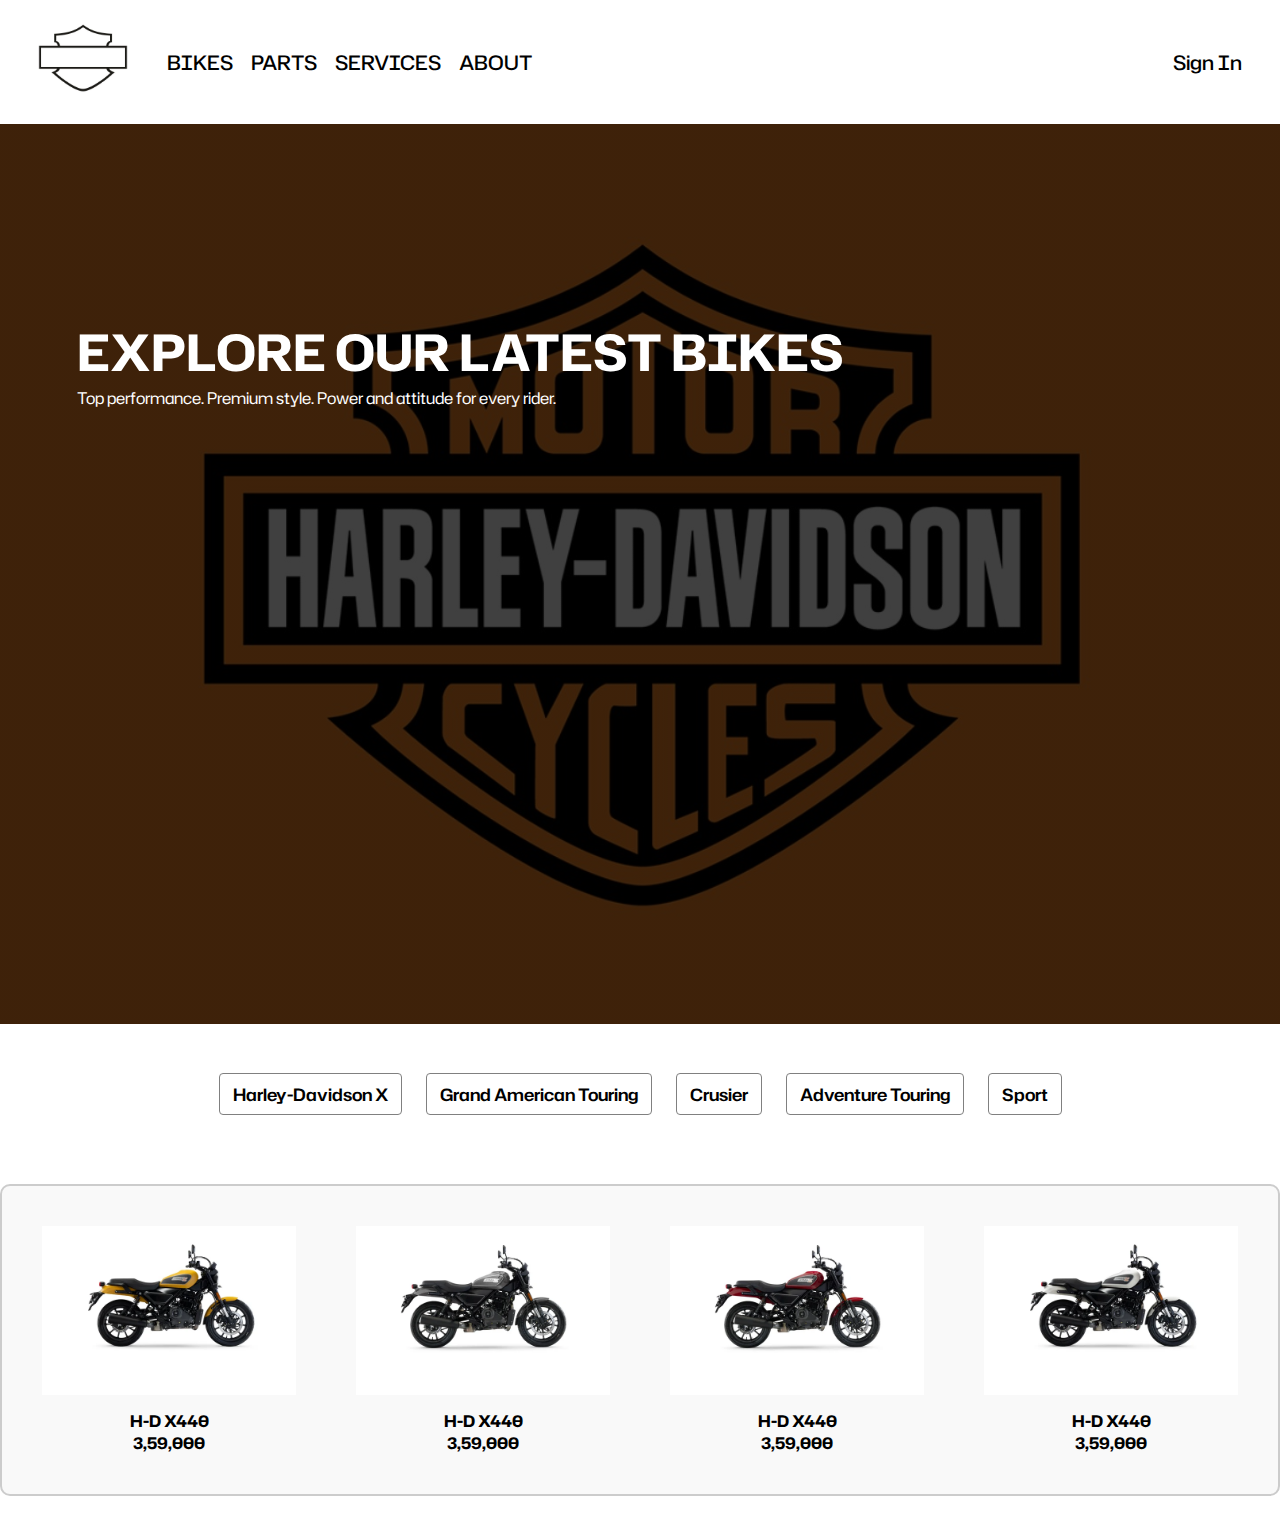
<file: index.html>
<!DOCTYPE html>
<html>
    <head>
        <meta charset="UTF-8">
        <meta name="viewport" content="width=device-width, initial-scale=1.0">
        <title>Bike Home</title>
        <link rel="stylesheet" href="menu.css">
        <link rel="preconnect" href="https://fonts.googleapis.com">

<link rel="preconnect" href="https://fonts.gstatic.com" crossorigin>
<link href="https://fonts.googleapis.com/css2?family=Hubot+Sans:ital,wght@0,200..900;1,200..900&family=Oswald:wght@200..700&display=swap" rel="stylesheet">
    </head>
    <body>
        <section class="black">

        </section>
        <section class="white">
            <nav>
                
                <a class="har" href="index.html"><img src="outline.jpg"></a>
                <div class="nav-links">
                    <ul>
                        <li><a href="bikes.html">BIKES</a></li>
                        <li><a href="parts.html">PARTS</a></li>
                        <li><a href="services.html">SERVICES</a></li>
                        <li><a href="about.html">ABOUT</a></li>
                    </ul>

                </div>
                <div class="signin">
                   
                    <a href="signin.html">Sign In</a>
                    
                </div>
            </nav>
        </section>
        <section class="header" style="background-image: linear-gradient(rgba(0, 0, 0, 0.75), rgba(0, 0, 0, 0.75)), url('logo.jpg'); background-size: cover; background-position: center;">

            <div class="quote">
                <h1>EXPLORE OUR LATEST BIKES</h1>
                <p>Top performance. Premium style. Power and attitude for every rider.</p>
            </div>
        </section>
        

        <!-- new section -->

        <section class="afterimage">
            <div class="row">
                <ul>
                   
                        <li><a href="index.html">Harley-Davidson X</a></li>
                        <li><a href="grandamerican.html">Grand American Touring</a></li>
                        <li><a href="crusier.html">Crusier</a></li>
                        <li><a href="adventure.html">Adventure Touring</a></li>
                        <li><a href="sport.html">Sport</a></li>
                    
                </ul>
            </div>

        </section>
        <section class = "model">
            <div class="model-item1">
                <img src="yellow-hdx440.webp" alt="yello bike image">
                <p>H-D X440<br>3,59,000</p>
            </div>
            <div class="model-item2">
                <img src="blackhdx4400.webp" alt="black bike image">
                <p>H-D X440<br>3,59,000</p>
            </div>
            <div class="model-item2">
                <img src="red-hdx440.webp" alt="red bike image">
                <p>H-D X440<br>3,59,000</p>
            </div>
            <div class="model-item2">
                <img src="gray-hdx440.webp" alt="gray bike image">
                <p>H-D X440<br>3,59,000</p>
            </div>
            
           
            
            

        </section>

    </body>

</html>
</file>
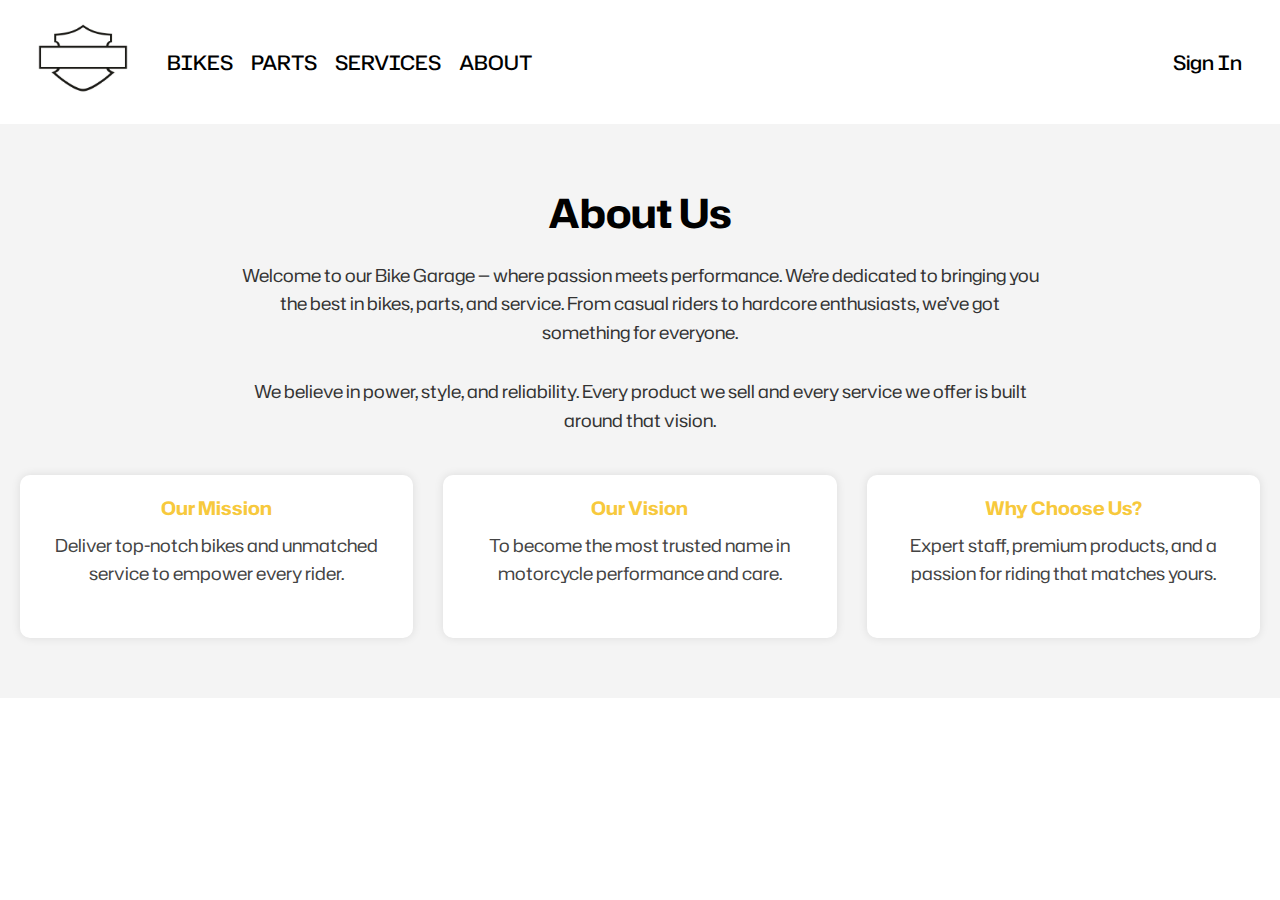
<file: about.html>
<!DOCTYPE html>
<html lang="en">
<head>
  <meta charset="UTF-8" />
  <meta name="viewport" content="width=device-width, initial-scale=1.0"/>
  <title>About Us - Bike Garage</title>
  <link rel="stylesheet" href="menu.css"/>
  <link rel="preconnect" href="https://fonts.googleapis.com">
  <link rel="preconnect" href="https://fonts.gstatic.com" crossorigin>
  <link href="https://fonts.googleapis.com/css2?family=Hubot+Sans:wght@400;700&display=swap" rel="stylesheet">
  <style>
    .about-section {
      padding: 60px 20px;
      background-color: #f4f4f4;
      text-align: center;
      font-family: "Hubot Sans", sans-serif;
    }

    .about-section h1 {
      font-size: 40px;
      margin-bottom: 20px;
    }

    .about-section p {
      font-size: 18px;
      line-height: 1.6;
      max-width: 800px;
      margin: 0 auto 30px auto;
      color: #333;
    }

    .about-values {
      display: grid;
      grid-template-columns: repeat(auto-fit, minmax(250px, 1fr));
      gap: 30px;
      margin-top: 40px;
    }

    .value-card {
      background: white;
      padding: 20px;
      border-radius: 10px;
      box-shadow: 0 0 10px rgba(0,0,0,0.1);
    }

    .value-card h3 {
      color: #f7c631f1;
      margin-bottom: 10px;
    }

    .value-card p {
      color: #444;
    }

    @media (max-width: 600px) {
      .about-section h1 {
        font-size: 30px;
      }
    }
  </style>
</head>
<body>

  <section class="white">
    <nav>
      <a class="har" href="index.html"><img src="outline.jpg" alt="logo" /></a>
      <div class="nav-links">
        <ul>
          <li><a href="bikes.html">BIKES</a></li>
          <li><a href="parts.html">PARTS</a></li>
          <li><a href="services.html">SERVICES</a></li>
          <li><a href="about.html">ABOUT</a></li>
        </ul>
      </div>
      <div class="signin">
        <a href="signin.html">Sign In</a>
      </div>
    </nav>
  </section>

  <section class="about-section">
    <h1>About Us</h1>
    <p>Welcome to our Bike Garage — where passion meets performance. We’re dedicated to bringing you the best in bikes, parts, and service. From casual riders to hardcore enthusiasts, we’ve got something for everyone.</p>
    <p>We believe in power, style, and reliability. Every product we sell and every service we offer is built around that vision.</p>

    <div class="about-values">
      <div class="value-card">
        <h3>Our Mission</h3>
        <p>Deliver top-notch bikes and unmatched service to empower every rider.</p>
      </div>
      <div class="value-card">
        <h3>Our Vision</h3>
        <p>To become the most trusted name in motorcycle performance and care.</p>
      </div>
      <div class="value-card">
        <h3>Why Choose Us?</h3>
        <p>Expert staff, premium products, and a passion for riding that matches yours.</p>
      </div>
    </div>
  </section>

</body>
</html>
</file>
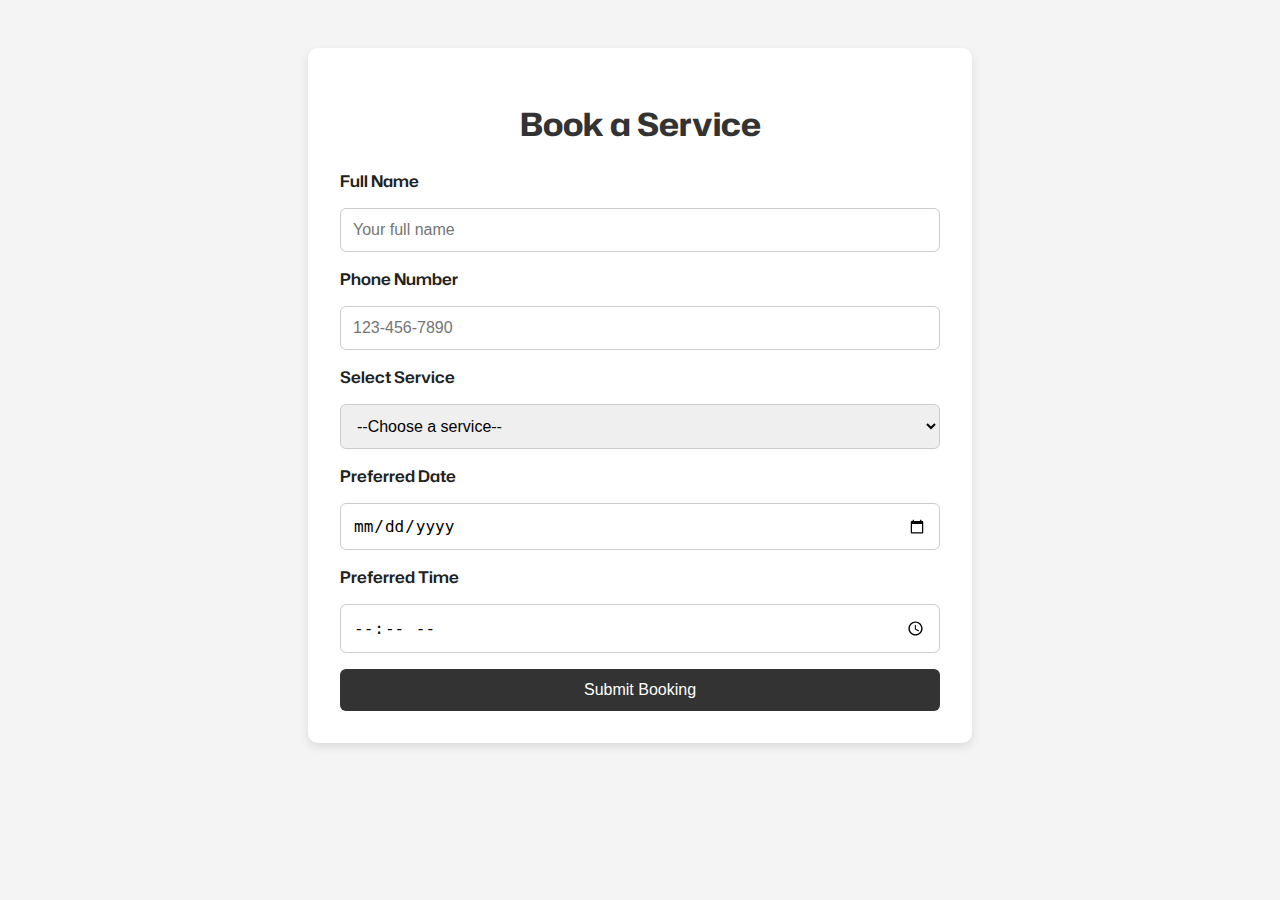
<file: book.html>
<!DOCTYPE html>
<html lang="en">
<head>
  <meta charset="UTF-8" />
  <meta name="viewport" content="width=device-width, initial-scale=1.0"/>
  <title>Book Service</title>
  <link rel="stylesheet" href="book.css" />
  <link href="https://fonts.googleapis.com/css2?family=Hubot+Sans:wght@400;600&display=swap" rel="stylesheet" />
</head>
<body>
  <section class="booking-container">
    <h1>Book a Service</h1>
    <form class="booking-form">
      <label for="name">Full Name</label>
      <input type="text" id="name" name="name" placeholder="Your full name" required />

      <label for="phone">Phone Number</label>
      <input type="tel" id="phone" name="phone" placeholder="123-456-7890" required />

      <label for="service">Select Service</label>
      <select id="service" name="service" required>
        <option value="">--Choose a service--</option>
        <option value="oil">Oil Change</option>
        <option value="brake">Brake & Tyre Check</option>
        <option value="tuning">Performance Tuning</option>
        <option value="diagnostics">Full Diagnostics</option>
      </select>

      <label for="date">Preferred Date</label>
      <input type="date" id="date" name="date" required />

      <label for="time">Preferred Time</label>
      <input type="time" id="time" name="time" required />

      <button type="submit">Submit Booking</button>
    </form>
  </section>
</body>
</html>
</file>
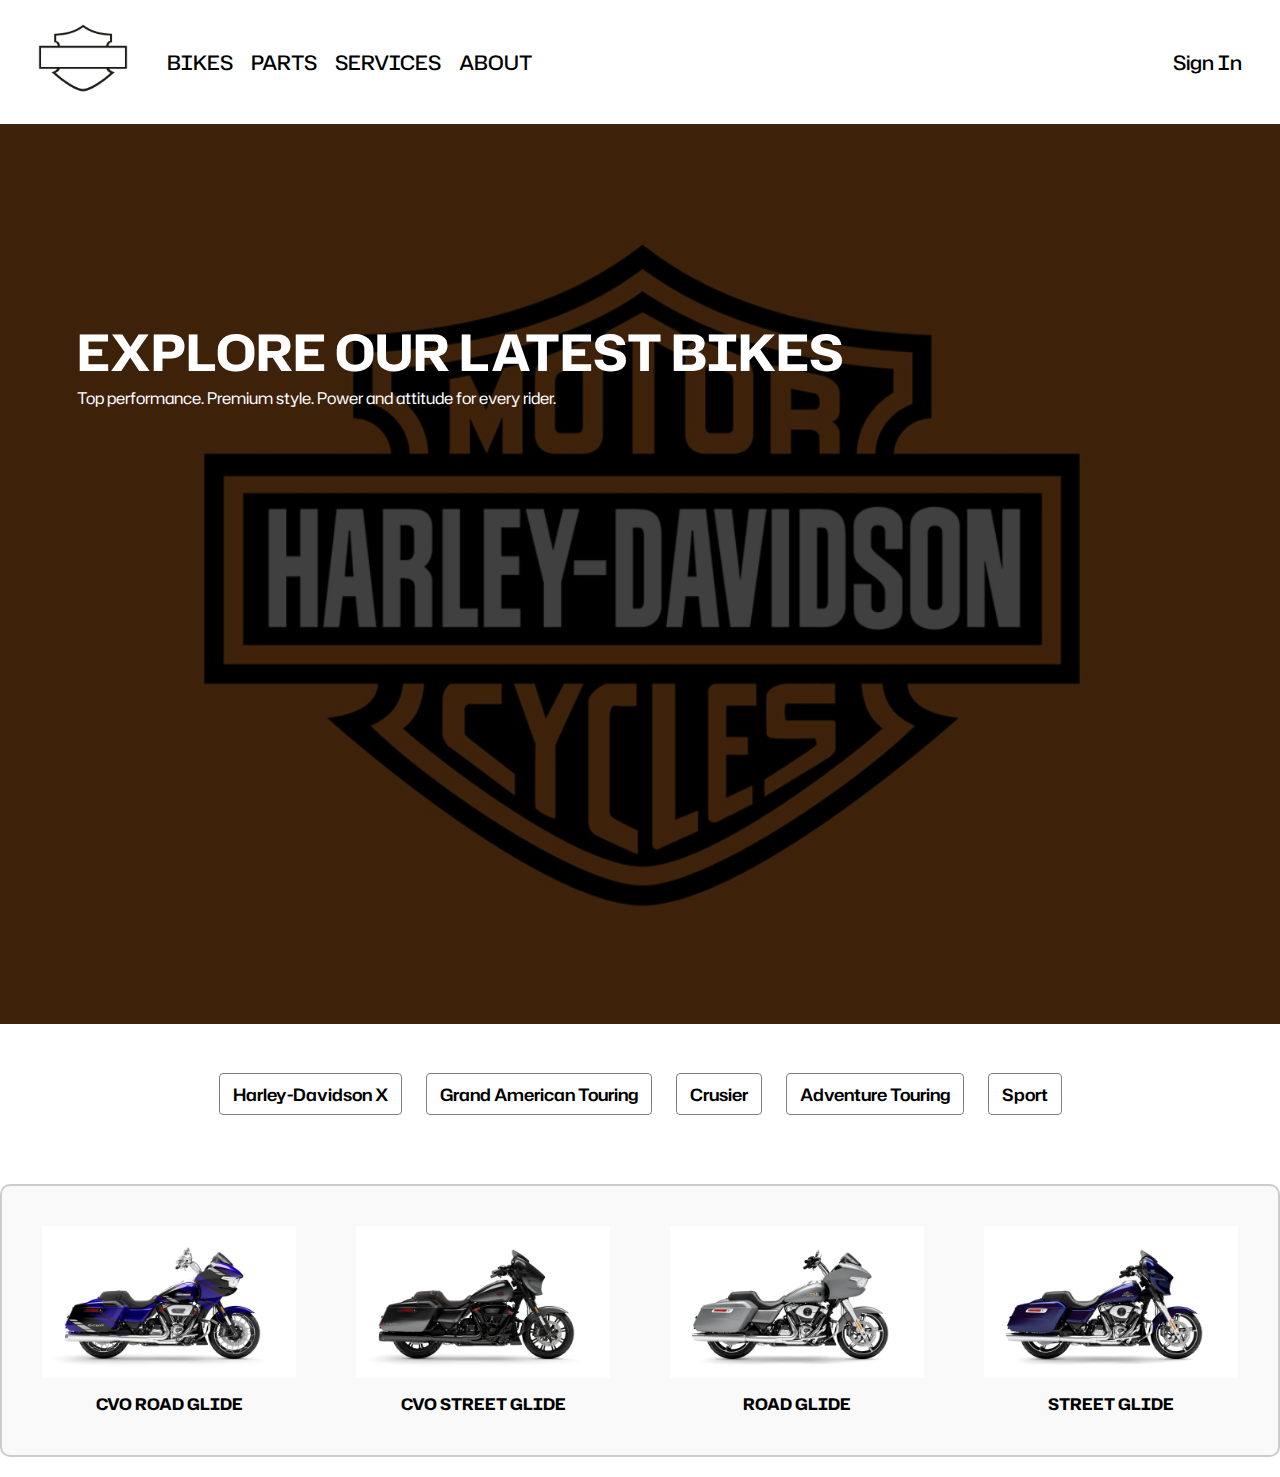
<file: grandamerican.html>
<!DOCTYPE html>
<html>
    <head>
        <meta charset="UTF-8">
        <meta name="viewport" content="width=device-width, initial-scale=1.0">
        <title>Bike Home</title>
        <link rel="stylesheet" href="menu.css">
        <link rel="preconnect" href="https://fonts.googleapis.com">

<link rel="preconnect" href="https://fonts.gstatic.com" crossorigin>
<link href="https://fonts.googleapis.com/css2?family=Hubot+Sans:ital,wght@0,200..900;1,200..900&family=Oswald:wght@200..700&display=swap" rel="stylesheet">
    </head>
    <body>
        <section class="black">

        </section>
        <section class="white">
            <nav>
                
                <a class="har" href="index.html"><img src="outline.jpg"></a>
                <div class="nav-links">
                    <ul>
                        <li><a href="bikes.html">BIKES</a></li>
                        <li><a href="parts.html">PARTS</a></li>
                        <li><a href="services.html">SERVICES</a></li>
                        <li><a href="about.html">ABOUT</a></li>
                    </ul>

                </div>
                <div class="signin">
                   
                    <a href="signin.html">Sign In</a>
                    
                </div>
            </nav>
        </section>
        <section class="header" style="background-image: linear-gradient(rgba(0, 0, 0, 0.75), rgba(0, 0, 0, 0.75)), url('logo.jpg'); background-size: cover; background-position: center;">

            <div class="quote">
                <h1>EXPLORE OUR LATEST BIKES</h1>
                <p>Top performance. Premium style. Power and attitude for every rider.</p>
            </div>
        </section>
        

        <!-- new section -->

        <section class="afterimage">
            <div class="row">
                <ul>
                   
                        <li><a href="index.html">Harley-Davidson X</a></li>
                        <li><a href="grandamerican.html">Grand American Touring</a></li>
                        <li><a href="crusier.html">Crusier</a></li>
                        <li><a href="adventure.html">Adventure Touring</a></li>
                        <li><a href="sport.html">Sport</a></li>
                    
                </ul>
            </div>        
        </section>
        <section class = "model">
            <div class="model-item1">
                <img src="cvo road glide.webp" alt="yello bike image">
                <p>CVO ROAD GLIDE</p>
            </div>
            <div class="model-item2">
                <img src="cvo street glide.webp" alt="black bike image">
                <p>CVO STREET GLIDE</p>
            </div>
            <div class="model-item2">
                <img src="road glide.webp" alt="red bike image">
                <p>ROAD GLIDE</p>
            </div>
            <div class="model-item2">
                <img src="street.webp" alt="gray bike image">
                <p>STREET GLIDE</p>
            </div>
            
           
            
            

        </section>

    </body>

</html>
</file>
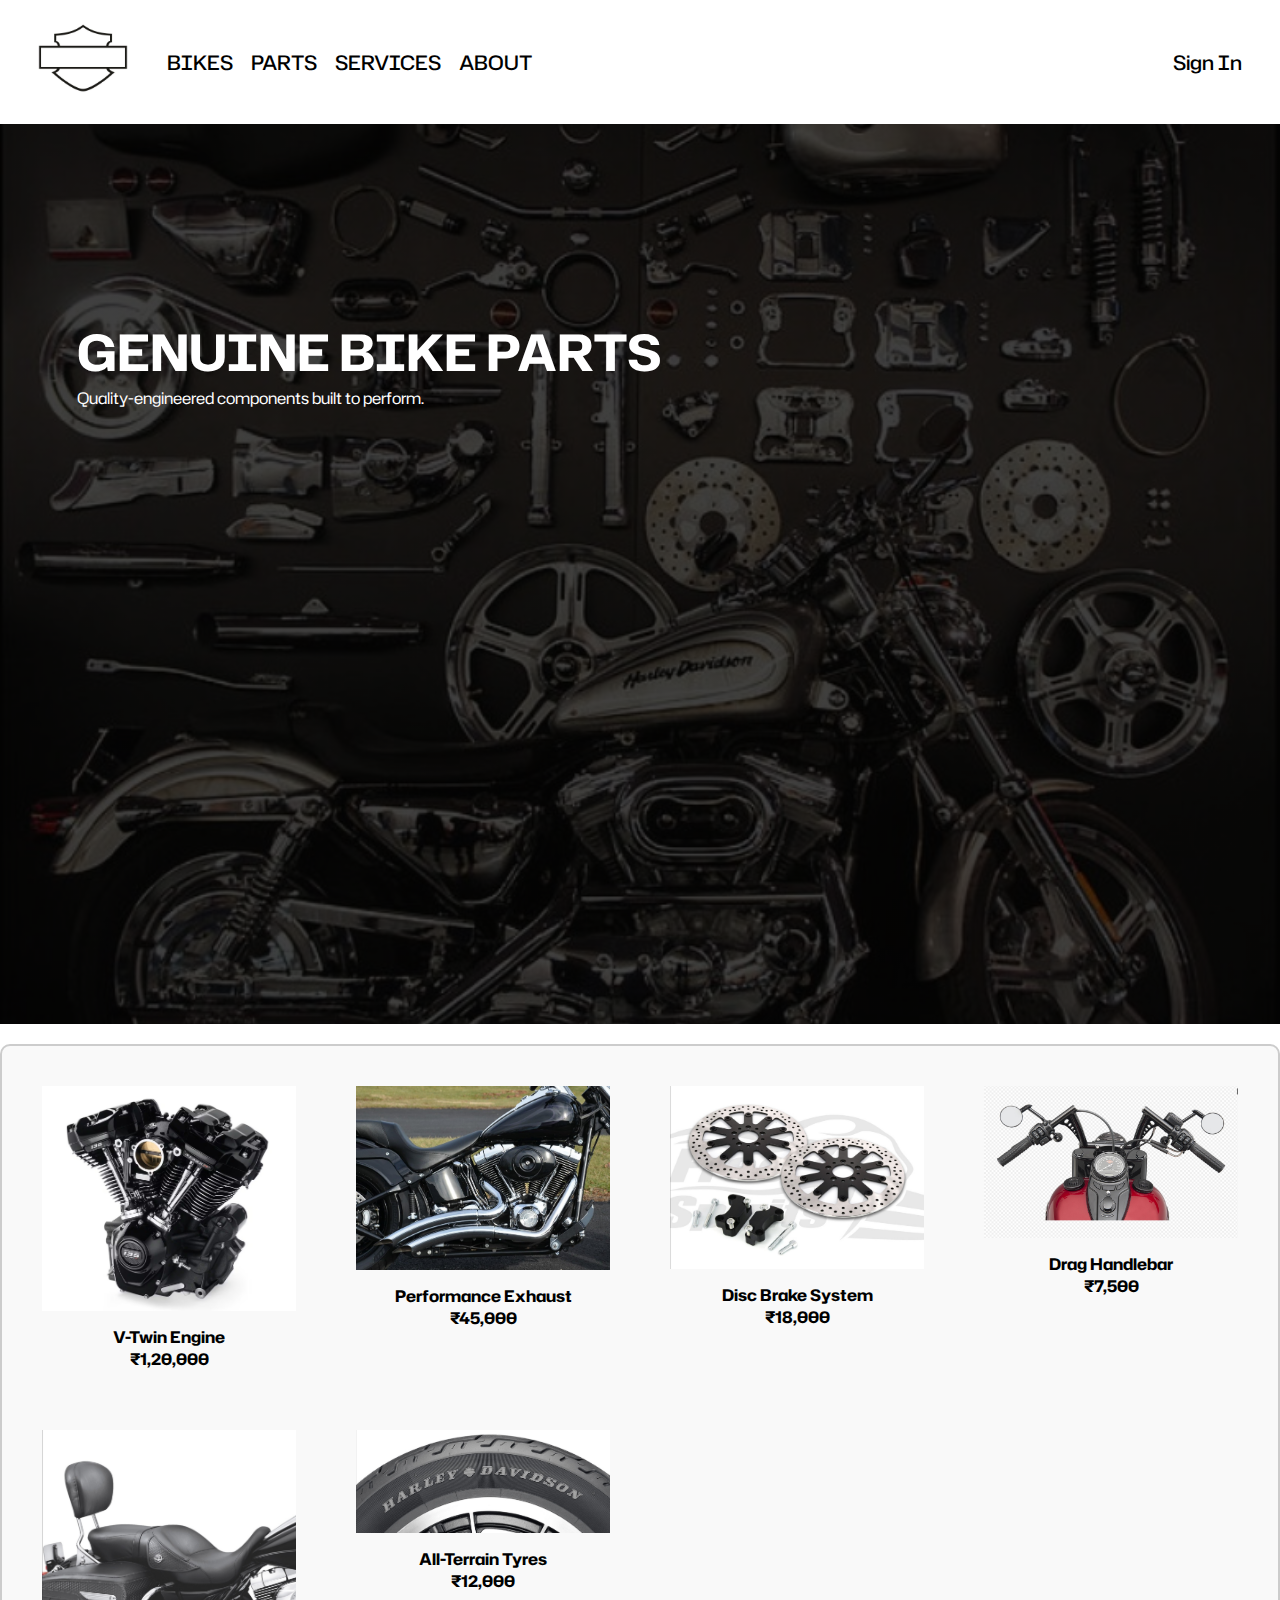
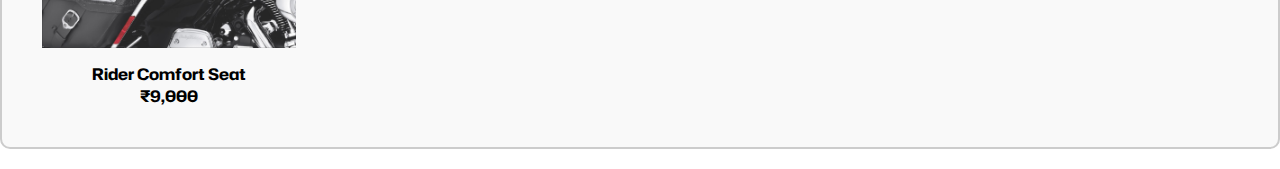
<file: parts.html>
<!DOCTYPE html>
<html lang="en">
<head>
  <meta charset="UTF-8" />
  <meta name="viewport" content="width=device-width, initial-scale=1.0"/>
  <title>Bike Parts</title>
  <link rel="stylesheet" href="menu.css" />
  <link rel="preconnect" href="https://fonts.googleapis.com">
  <link rel="preconnect" href="https://fonts.gstatic.com" crossorigin>
  <link href="https://fonts.googleapis.com/css2?family=Hubot+Sans:wght@400;700&display=swap" rel="stylesheet">
</head>
<body>

  <!-- Navigation -->
  <section class="white">
    <nav>
      <a class="har" href="index.html"><img src="outline.jpg" alt="logo" /></a>
      <div class="nav-links">
        <ul>
          <li><a href="bikes.html">BIKES</a></li>
          <li><a href="parts.html">PARTS</a></li>
          <li><a href="services.html">SERVICES</a></li>
          <li><a href="">ABOUT</a></li>
        </ul>
      </div>
      <div class="signin">
        <a href="signin.html">Sign In</a>
      </div>
    </nav>
  </section>

  <!-- Header -->
  <section class="header" style="background-image: linear-gradient(rgba(0, 0, 0, 0.75), rgba(0, 0, 0, 0.75)), url('bike part.jpg'); background-size: cover; background-position: center;">
    <div class="quote">
      <h1>GENUINE BIKE PARTS</h1>
      <p>Quality-engineered components built to perform.</p>
    </div>
  </section>

  <!-- Parts Section -->
  <section class="model">
    <div class="model-item1">
      <img src="engin.jpg" alt="Engine">
      <p>V-Twin Engine<br>₹1,20,000</p>
    </div>
    <div class="model-item2">
      <img src="silensor.jpg" alt="Exhaust">
      <p>Performance Exhaust<br>₹45,000</p>
    </div>
    <div class="model-item2">
      <img src="brake.jpg" alt="Brake">
      <p>Disc Brake System<br>₹18,000</p>
    </div>
    <div class="model-item2">
      <img src="handle.jpg" alt="Handlebar">
      <p>Drag Handlebar<br>₹7,500</p>
    </div>
    <div class="model-item2">
      <img src="seat.jpg" alt="Seat">
      <p>Rider Comfort Seat<br>₹9,000</p>
    </div>
    <div class="model-item2">
      <img src="tyre.jpg" alt="Tyres">
      <p>All-Terrain Tyres<br>₹12,000</p>
    </div>
  </section>

</body>
</html>
</file>
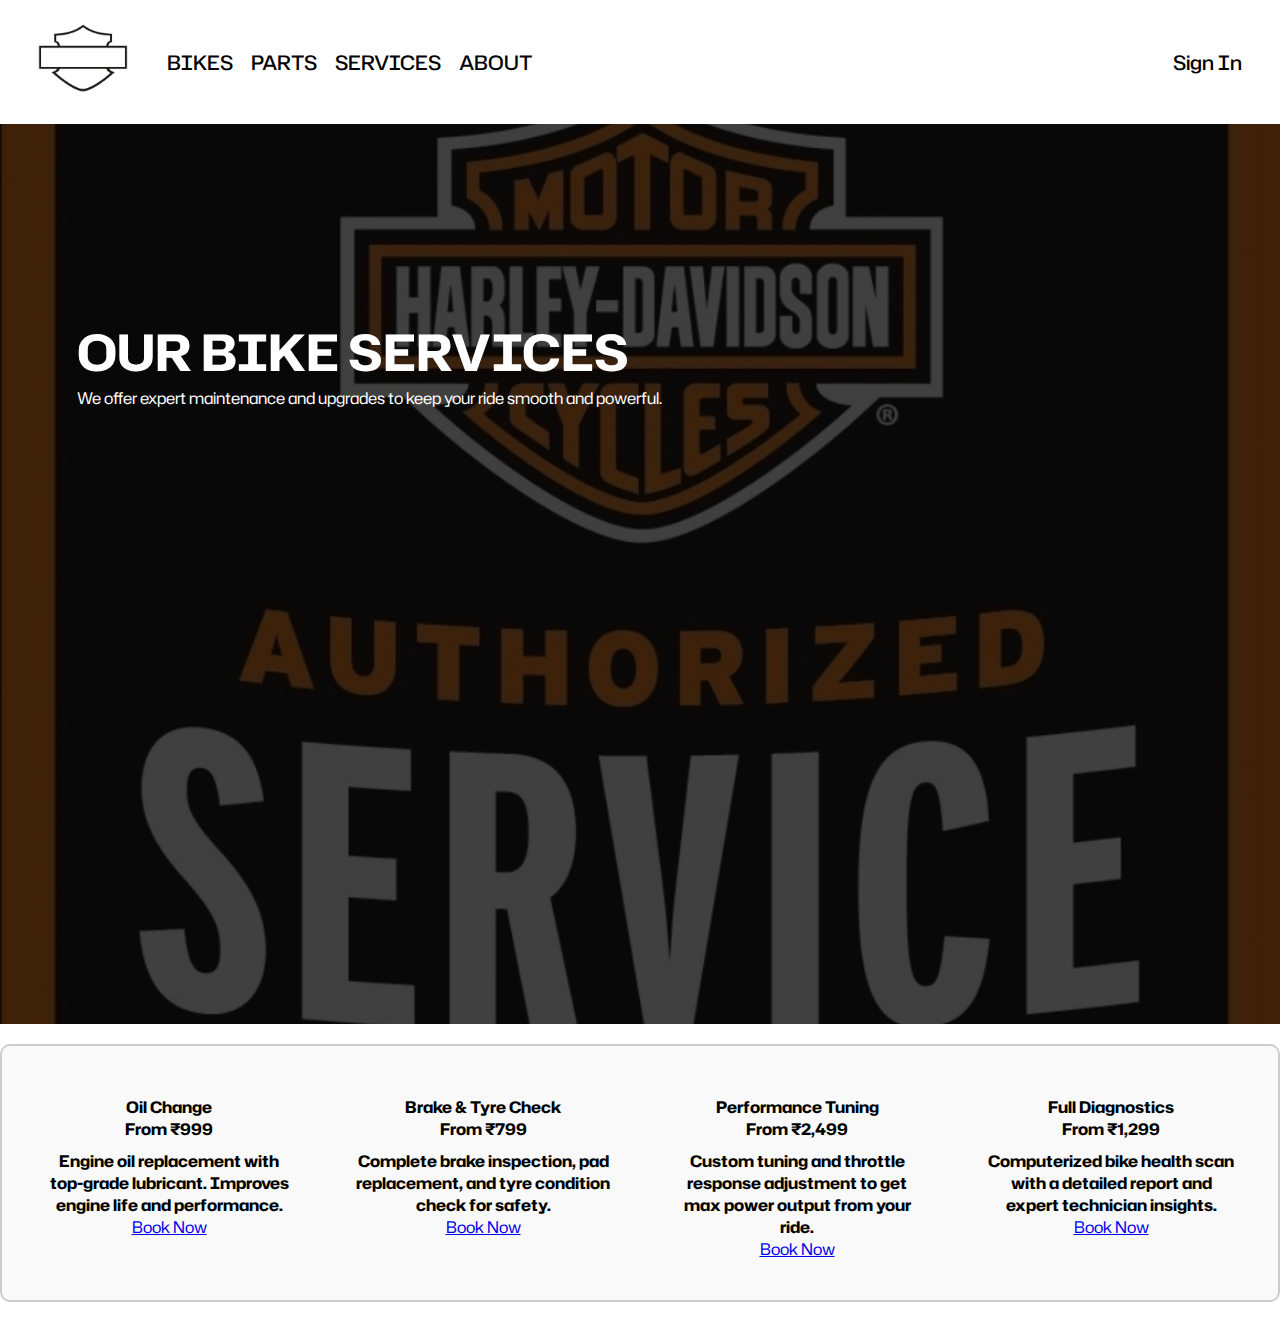
<file: services.html>
<!DOCTYPE html>
<html lang="en">
<head>
  <meta charset="UTF-8" />
  <meta name="viewport" content="width=device-width, initial-scale=1.0"/>
  <title>Services</title>
  <link rel="stylesheet" href="menu.css" />
  <link rel="preconnect" href="https://fonts.googleapis.com" />
  <link rel="preconnect" href="https://fonts.gstatic.com" crossorigin />
  <link href="https://fonts.googleapis.com/css2?family=Hubot+Sans:ital,wght@0,200..900;1,200..900&display=swap" rel="stylesheet" />
</head>
<body>

  <!-- Navigation -->
  <section class="white">
    <nav>
      <a class="har" href="index.html"><img src="outline.jpg" alt="Logo" /></a>
      <div class="nav-links">
        <ul>
          <li><a href="bikes.html">BIKES</a></li>
          <li><a href="parts.html">PARTS</a></li>
          <li><a href="services.html">SERVICES</a></li>
          <li><a href="about.html">ABOUT</a></li>
        </ul>
      </div>
      <div class="signin">
        <a href="signin.html">Sign In</a>
      </div>
    </nav>
  </section>

  <!-- Header Section -->
  <section class="header" style="background-image: linear-gradient(rgba(0,0,0,0.75), rgba(0,0,0,0.75)), url('services.jpg'); background-size: cover; background-position: center;">
    <div class="quote">
      <h1>OUR BIKE SERVICES</h1>
      <p>We offer expert maintenance and upgrades to keep your ride smooth and powerful.</p>
    </div>
  </section>

  <!-- Services Section -->
  <section class="model">
    <div class="model-item1">
     
      <p>Oil Change<br>From ₹999</p>
      <p class="service-desc">Engine oil replacement with top-grade lubricant. Improves engine life and performance.</p>
      <a href="#" class="book-btn">Book Now</a>
    </div>
    <div class="model-item2">
     
      <p>Brake & Tyre Check<br>From ₹799</p>
      <p class="service-desc">Complete brake inspection, pad replacement, and tyre condition check for safety.</p>
      <a href="#" class="book-btn">Book Now</a>
    </div>
    <div class="model-item2">
      
      <p>Performance Tuning<br>From ₹2,499</p>
      <p class="service-desc">Custom tuning and throttle response adjustment to get max power output from your ride.</p>
      <a href="#" class="book-btn">Book Now</a>
    </div>
    <div class="model-item2">
     
      <p>Full Diagnostics<br>From ₹1,299</p>
      <p class="service-desc">Computerized bike health scan with a detailed report and expert technician insights.</p>
      <a href="#" class="book-btn">Book Now</a>
    </div>
  </section>

</body>
</html>
</file>
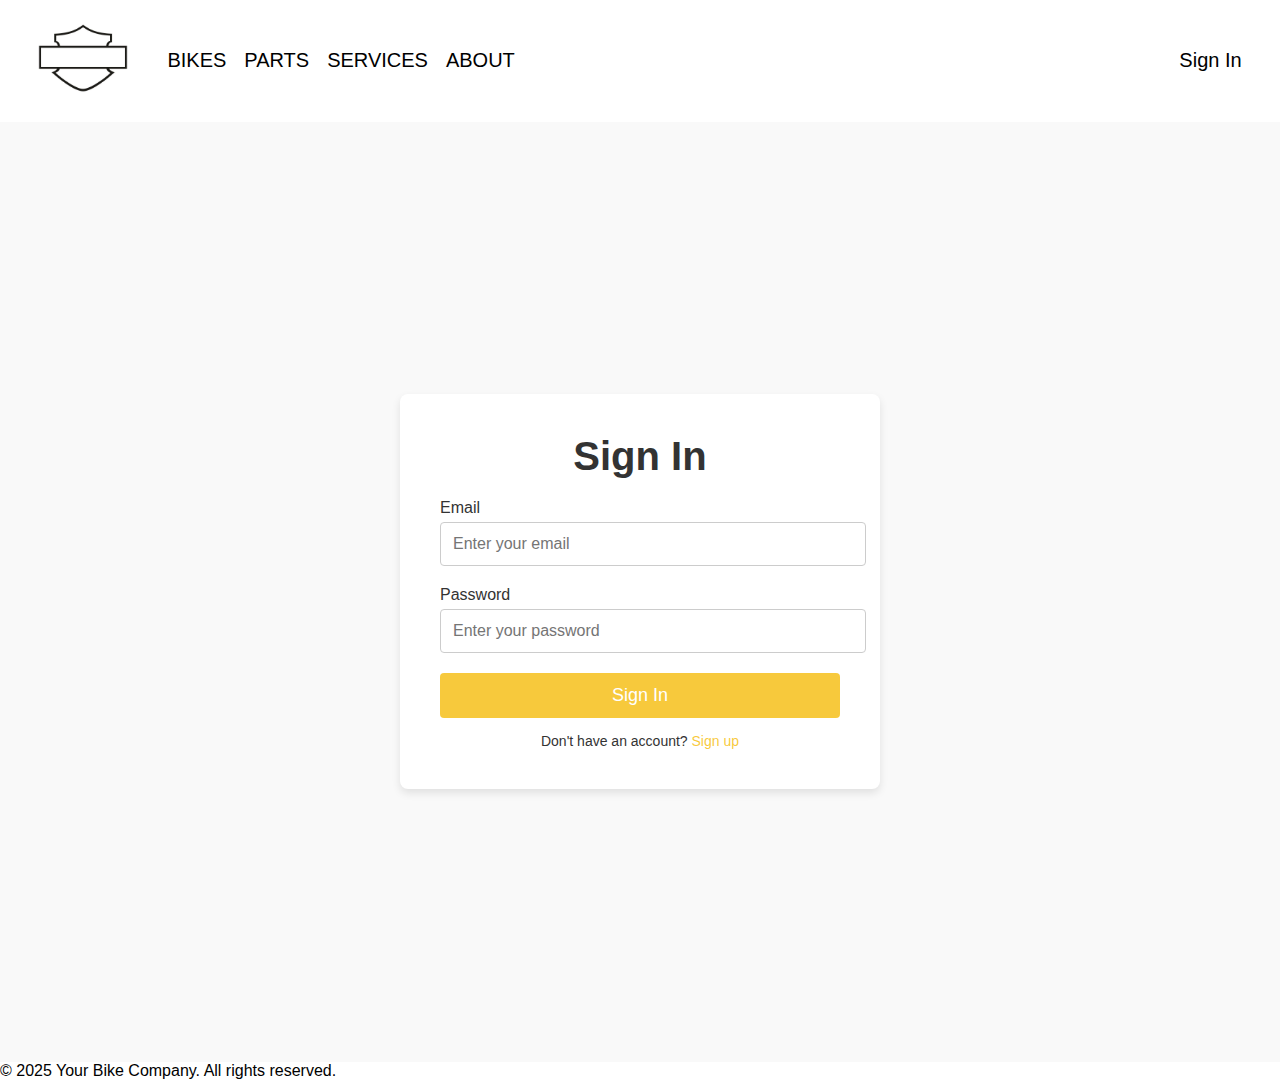
<file: signin.html>
<!DOCTYPE html>
<html lang="en">
<head>
    <meta charset="UTF-8">
    <meta name="viewport" content="width=device-width, initial-scale=1.0">
    <title>Sign In</title>
    <link rel="stylesheet" href="menu.css">
    <link rel="preconnect" href="https://fonts.googleapis.com">
    <link rel="preconnect" href="https://fonts.gstatic.com" crossorigin>
    <link href="sign.css" rel="stylesheet">
</head>
<body>
    <section class="black">
        <!-- You can put any content for the black section here if needed -->
    </section>

    <section class="white">
        <nav>
            <a class="har" href="index.html"><img src="outline.jpg" alt="Logo"></a>
            <div class="nav-links">
                <ul>
                    <li><a href="index.html">BIKES</a></li>
                    <li><a href="parts.html">PARTS</a></li>
                    <li><a href="services.html">SERVICES</a></li>
                    <li><a href="about.html">ABOUT</a></li>
                </ul>
            </div>
            <div class="signin">
                <a href="signin.html">Sign In</a>
            </div>
        </nav>
    </section>

    <!-- Sign In Section -->
    <section class="signin-section">
        <div class="signin-container">
            <h1>Sign In</h1>
            <form action="#" method="POST">
                <div class="input-group">
                    <label for="email">Email</label>
                    <input type="email" id="email" name="email" placeholder="Enter your email" required>
                </div>
                <div class="input-group">
                    <label for="password">Password</label>
                    <input type="password" id="password" name="password" placeholder="Enter your password" required>
                </div>
                <div class="submit-group">
                    <button type="submit" class="btn-signin">Sign In</button>
                </div>
            </form>
            <p class="signup-prompt">Don't have an account? <a href="signup.html">Sign up</a></p>
        </div>
    </section>

    <footer>
        <p>&copy; 2025 Your Bike Company. All rights reserved.</p>
    </footer>
</body>
</html>
</file>
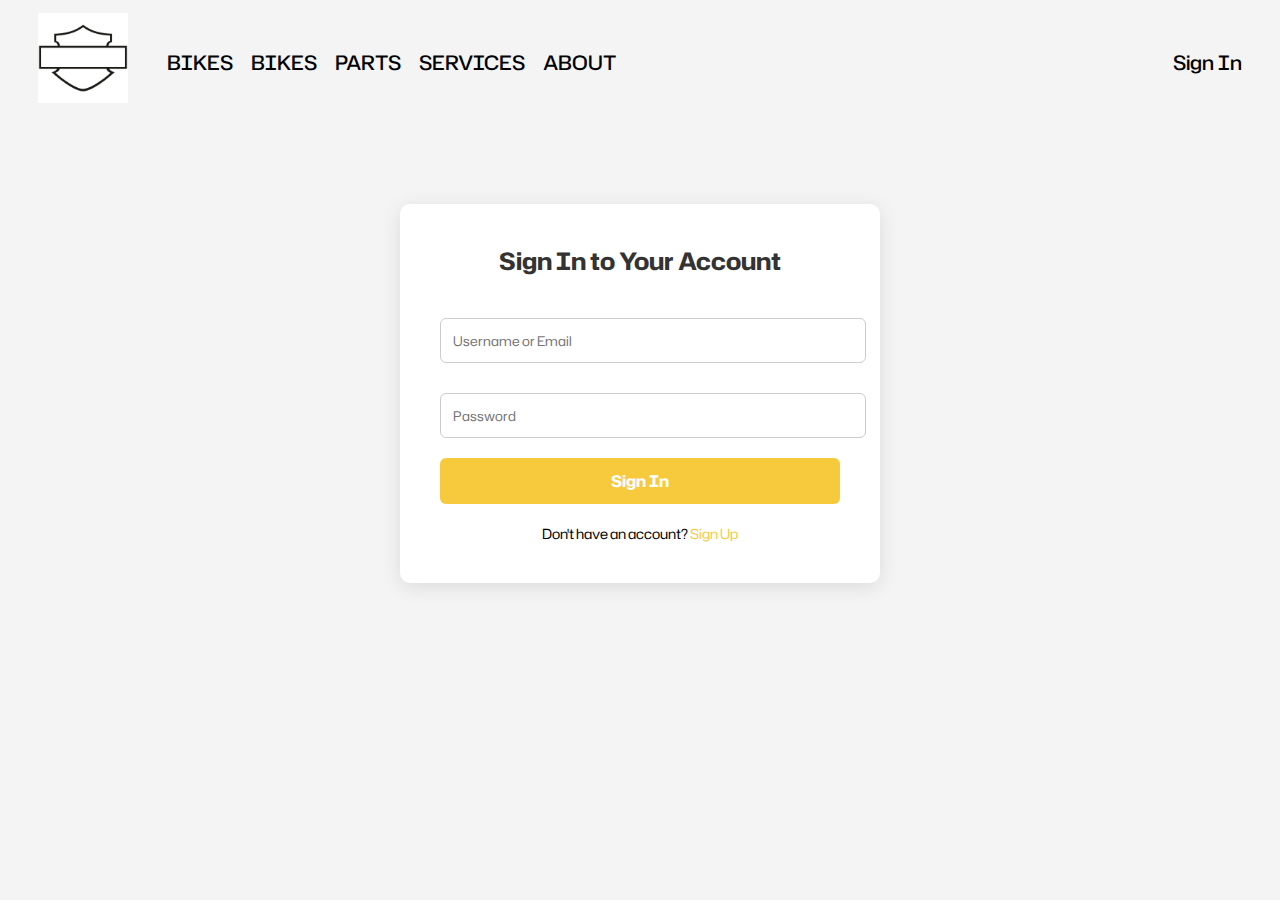
<file: signup.html>
<!DOCTYPE html>
<html lang="en">
<head>
  <meta charset="UTF-8" />
  <meta name="viewport" content="width=device-width, initial-scale=1.0"/>
  <title>Sign In</title>
  <link rel="stylesheet" href="menu.css"/>
  <link rel="preconnect" href="https://fonts.googleapis.com"/>
  <link rel="preconnect" href="https://fonts.gstatic.com" crossorigin/>
  <link href="https://fonts.googleapis.com/css2?family=Hubot+Sans:wght@400;700&display=swap" rel="stylesheet"/>
  <style>
    body {
      background-color: #f4f4f4;
      font-family: 'Hubot Sans', sans-serif;
    }

    .signin-container {
      max-width: 400px;
      margin: 80px auto;
      padding: 40px;
      background-color: #fff;
      border-radius: 10px;
      box-shadow: 0 4px 20px rgba(0,0,0,0.1);
    }

    .signin-container h2 {
      text-align: center;
      margin-bottom: 30px;
      color: #333;
    }

    .signin-container input[type="text"],
    .signin-container input[type="password"] {
      width: 100%;
      padding: 12px;
      margin: 10px 0 20px;
      border: 1px solid #ccc;
      border-radius: 6px;
    }

    .signin-container button {
      width: 100%;
      padding: 12px;
      background-color: #f7c631f1;
      color: white;
      border: none;
      border-radius: 6px;
      font-size: 16px;
      font-weight: bold;
      cursor: pointer;
      transition: background-color 0.3s ease;
    }

    .signin-container button:hover {
      background-color: black;
    }

    .signin-container .signup-link {
      text-align: center;
      margin-top: 20px;
      font-size: 14px;
    }

    .signup-link a {
      color: #f7c631f1;
      text-decoration: none;
    }

    .signup-link a:hover {
      text-decoration: underline;
    }
  </style>
</head>
<body>

  <section class="white">
    <nav>
      <a class="har" href="index.html"><img src="outline.jpg" alt="logo"/></a>
      <div class="nav-links">
        <ul>
          <li><a href="index.html">BIKES</a></li>
          <li><a href="bikes.html">BIKES</a></li>
          <li><a href="parts.html">PARTS</a></li>
          <li><a href="services.html">SERVICES</a></li>
          <li><a href="about.html">ABOUT</a></li>
        </ul>
      </div>
      <div class="signin">
        <a href="signin.html">Sign In</a>
      </div>
    </nav>
  </section>

  <div class="signin-container">
    <h2>Sign In to Your Account</h2>
    <form action="#" method="POST">
      <input type="text" name="username" placeholder="Username or Email" required />
      <input type="password" name="password" placeholder="Password" required />
      <button type="submit">Sign In</button>
    </form>
    <div class="signup-link">
      Don't have an account? <a href="#">Sign Up</a>
    </div>
  </div>

</body>
</html>
</file>
<file: menu.css>
* {
   margin: 0;
   padding: 0;
   font-family: "Hubot Sans", sans-serif;
   }
   
   body {
   background-blend-mode: darken;
   }
   
   /* Header Section with Background Image */
.header {
   margin: 0;
   min-height: 100vh;
   width: 100%;
   background-image: linear-gradient(rgba(4,9,30,0.4), rgba(4,9,30,0.4)), url(view-cool-powerful-motorcycle.jpg);
   background-position: center;
   background-size: cover;
   position: relative;
}

   /* Navigation Bar */
   nav {
   display: grid;
   grid-template-columns: auto 1fr auto;
   padding: 1% 3%;
   justify-items: start;
   align-items: center;
   grid-gap: 20px;
   }
   
   .har {
   font-size: 25px;
   color: white;
   font-weight: 700;
   text-decoration: none;
   transition: 1s;
   word-spacing: 7px;
   }
   
   .har img {
   height: 10vh;
   width: 90px;
   mix-blend-mode: transparent;
   
   }
   
   .nav-links {
   padding: 10px;
   flex: 1;
   text-align: left;
   }
   
   .nav-links ul {
   display: flex;
   justify-content: space-around;
   }
   
   .nav-links ul li {
   margin-bottom: 0;
   margin-top: 0;
   list-style: none;
   }
   
   .nav-links ul li a {
   padding: 9px;
   color: black;
   text-decoration: none;
   font-size: 20px;
   transition: 0.5s;
   font-weight: 500;
   }
   
   .signin a {
   text-decoration: none;
   color: black;
   font-weight: 500;
   font-size: 20px;
   
   }
   
   .signin a:hover {
   color: #f7c631f1;
   }
   
   .nav-links ul li a:hover {
   background-color: #f7c631f1;
   color: white;
   }
   
   /* Quote Section */
   .quote {
   position: absolute;
   color: white;
   margin-top: 15%;
   margin-left: 6%;
   font-family: sans-serif;
   }
   
   .quote h1 {
   font-size: 50px;
   }
   
   .quote a {
   margin-top: 3%;
   color: black;
   text-decoration: none;
   display: inline-block;
   background-color: white;
   padding: 12px 25px;
   font-size: 17px;
   border-radius: 3px;
   
   transition: background-color 0.5s, color 0.5s,
   border-radius 0.5s;
   position: relative;
   cursor: pointer;
   }
   
   .quote a:hover {
   background-color: #f7c631f1;
   color: white;
   border-radius: 10px;
   transition: 0.5s;
   }
   
   /* After Image Section */
   .afterimage {
   margin-top: 50px;
   font-family: sans-serif;
   }
   
   .row {
   display: flex;
   justify-content: center;
   flex-wrap: wrap;
   text-align: center;
   }
   
   .row ul {
   display: flex;
   justify-content: space-around;
   flex-wrap: wrap;
   list-style: none;
   padding: 0;
   }
   
   .row ul li {
   padding: 8px 12px;
   position: relative;
   margin-bottom: 50px;
   }
   
   .row ul li a {
   padding: 8px 13px;
   border-radius: 4px;
   color: black;
   text-decoration: none;
   background-color: transparent;
   font-size: 17px;
   font-weight: 600;
   border: 0.7px solid gray;
   }
   
   .row ul li a:hover {
   background-color: black;
   color: white;
   }
   
   /* Model Section with Grid */
   .model {
   display: grid;
   grid-template-columns: repeat(4, 1fr);
   gap: 20px;
   margin: 20px 0;
   padding: 20px;
   border: 2px solid #ccc;
   border-radius: 10px;
   background-color: #f9f9f9;
   
   }
   
   .model-item1, .model-item2 {
   text-align: center;
   margin: 20px;
   }
   
   .model-item1 img, .model-item2 img {
   width: 100%;
   max-width: 300px;
   height: auto;
   }
   
   .model-item1 p, .model-item2 p {
   margin-top: 10px;
   font-size: 16px;
   font-weight: 700;
   color: black;
   }
   
   /* Responsive Styles */
   /* For Tablets (screen width 768px and above) */
   @media (max-width: 768px) {
   nav {
   grid-template-columns: auto 1fr;
   }
   
   .quote h1 {
   font-size: 3rem;
   }
   
   .quote a {
   
   font-size: 16px;
   }
   
   .model {
   grid-template-columns: repeat(2, 1fr);
   }
   
   .row ul {
   flex-direction: column;
   align-items: center;
   }
   }
   
   /* For Mobile (screen width 480px and below) */
   @media (max-width: 480px) {
   nav {
   grid-template-columns: 1fr;
   text-align: center;
   }
   
   .nav-links ul {
   flex-direction: column;
   align-items: center;
   }
   
   .quote h1 {
   font-size: 2.5rem;
   }
   
   .quote a {
   font-size: 14px;
   }
   
   .model {
   grid-template-columns: 1fr;
   }
   
   .model-item1, .model-item2 {
   margin-bottom: 20px;
   }
   
   .row ul li {
   padding: 10px;
   margin-bottom: 20px;
   }
   }
</file>
<file: book.css>
body {
  font-family: 'Hubot Sans', sans-serif;
  background-color: #f4f4f4;
  margin: 0;
  padding: 0;
}

.booking-container {
  max-width: 600px;
  margin: 3rem auto;
  background: white;
  padding: 2rem;
  border-radius: 10px;
  box-shadow: 0 4px 10px rgba(0,0,0,0.1);
}

h1 {
  text-align: center;
  color: #333;
  margin-bottom: 1.5rem;
}

.booking-form {
  display: flex;
  flex-direction: column;
  gap: 1rem;
}

.booking-form label {
  font-weight: 600;
  color: #222;
}

.booking-form input,
.booking-form select {
  padding: 0.75rem;
  font-size: 1rem;
  border: 1px solid #ccc;
  border-radius: 6px;
}

.booking-form button {
  padding: 0.75rem;
  background-color: #333;
  color: white;
  font-size: 1rem;
  border: none;
  border-radius: 6px;
  cursor: pointer;
  transition: background 0.3s ease;
}

.booking-form button:hover {
  background-color: #555;
}
</file>
<file: sign.css>
/* Sign In Section */
.signin-section {
    display: flex;
    justify-content: center;
    align-items: center;
    height: 100vh;
    background-color: #f9f9f9;
    padding: 20px;
}

.signin-container {
    background-color: white;
    padding: 40px;
    border-radius: 8px;
    box-shadow: 0 4px 8px rgba(0, 0, 0, 0.1);
    width: 100%;
    max-width: 400px;
    text-align: center;
}

.signin-container h1 {
    font-size: 2.5rem;
    margin-bottom: 20px;
    color: #333;
}

.input-group {
    margin-bottom: 20px;
    text-align: left;
}

.input-group label {
    font-size: 16px;
    color: #333;
}

.input-group input {
    width: 100%;
    padding: 12px;
    font-size: 16px;
    margin-top: 5px;
    border: 1px solid #ccc;
    border-radius: 4px;
    outline: none;
}

.input-group input:focus {
    border-color: #f7c631f1;
}

.submit-group {
    margin-top: 20px;
}

.btn-signin {
    width: 100%;
    padding: 12px;
    font-size: 18px;
    background-color: #f7c631f1;
    color: white;
    border: none;
    border-radius: 4px;
    cursor: pointer;
    transition: background-color 0.3s;
}

.btn-signin:hover {
    background-color: #e2a920;
}

.signup-prompt {
    margin-top: 15px;
    font-size: 14px;
    color: #333;
}

.signup-prompt a {
    text-decoration: none;
    color: #f7c631f1;
}

.signup-prompt a:hover {
    color: #e2a920;
}

/* Responsive Styles for Sign In Page */
@media (max-width: 768px) {
    .signin-container {
        padding: 30px;
    }

    .signin-container h1 {
        font-size: 2rem;
    }

    .input-group input {
        font-size: 14px;
    }

    .btn-signin {
        font-size: 16px;
    }

    .signup-prompt {
        font-size: 12px;
    }
}

@media (max-width: 480px) {
    .signin-container {
        padding: 20px;
    }

    .signin-container h1 {
        font-size: 1.8rem;
    }

    .input-group input {
        font-size: 12px;
    }

    .btn-signin {
        font-size: 14px;
    }

    .signup-prompt {
        font-size: 10px;
    }
}
</file>
